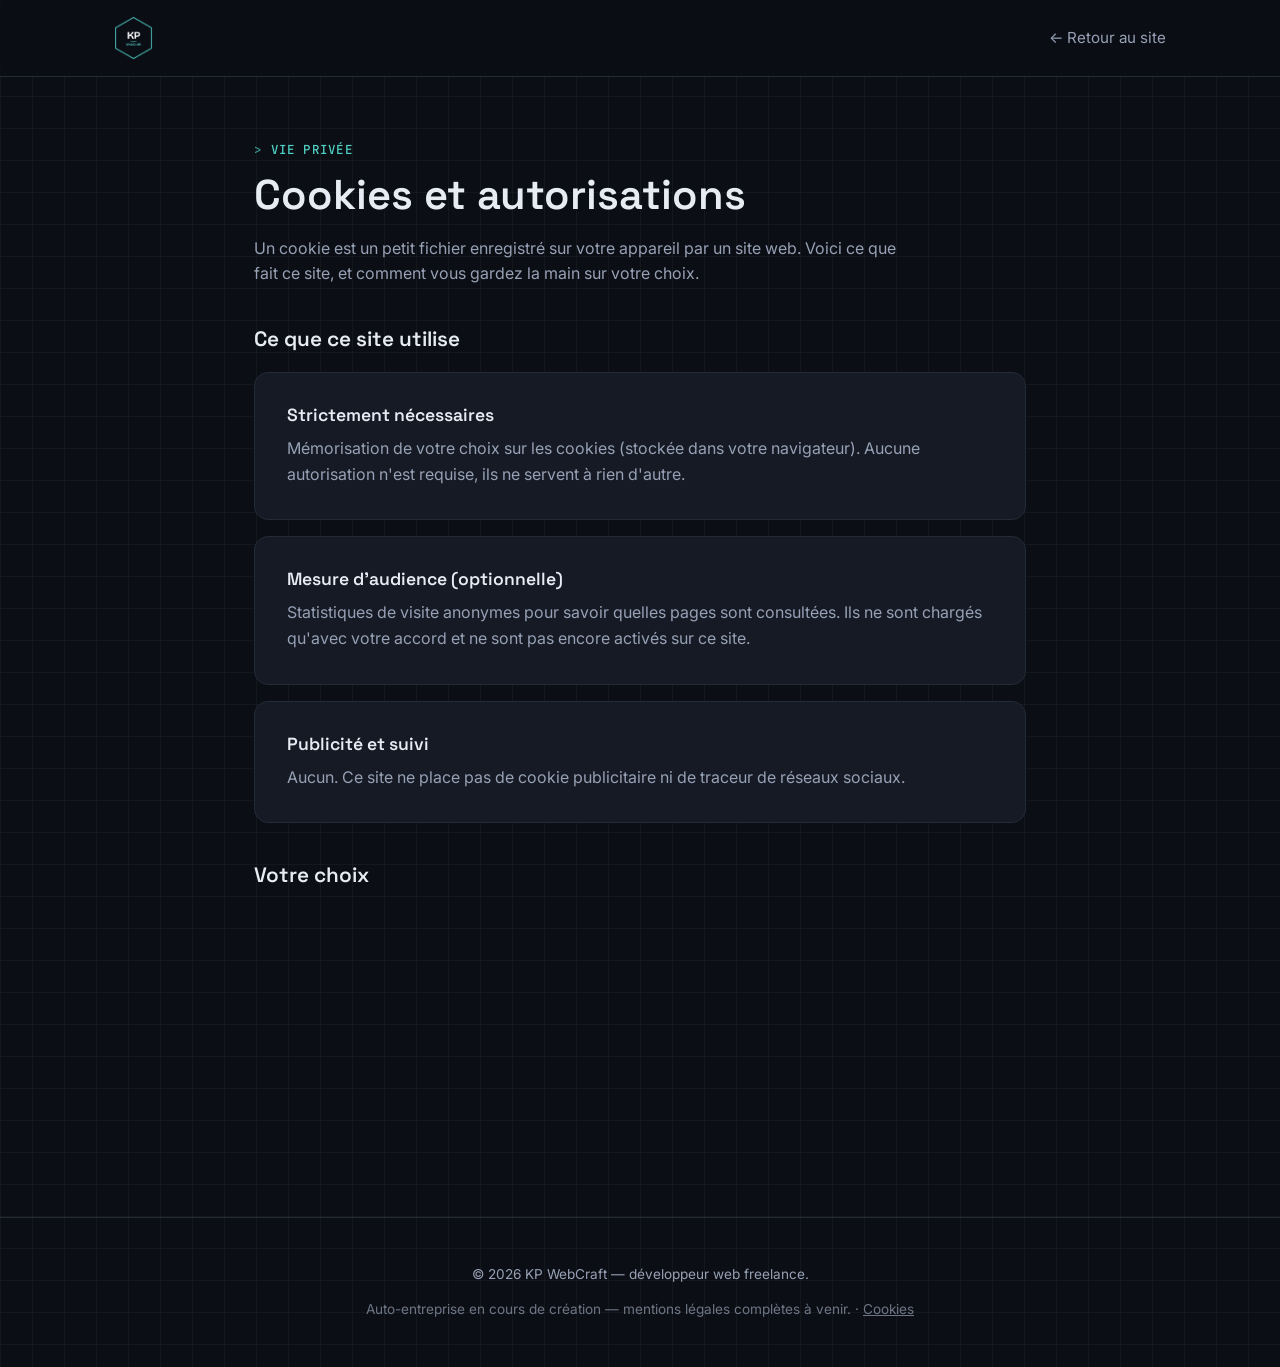
<file: cookies.html>
<!DOCTYPE html>
<html lang="fr">
<head>
  <meta charset="UTF-8" />
  <meta name="viewport" content="width=device-width, initial-scale=1.0" />
  <title>Cookies — KP WebCraft</title>
  <meta name="description" content="Informations sur l'utilisation des cookies sur le site KP WebCraft et gestion de votre choix." />
  <link rel="icon" href="favicon.ico?v=4" sizes="any" />
  <link rel="icon" href="image/favicon-32x32.png?v=4" type="image/png" sizes="32x32" />
  <link rel="apple-touch-icon" href="image/apple-touch-icon.png?v=4" />
  <meta name="theme-color" content="#0b0e14" />
  <link rel="stylesheet" href="styles.css?v=2" />
  <link rel="preconnect" href="https://fonts.googleapis.com" />
  <link rel="preconnect" href="https://fonts.gstatic.com" crossorigin />
  <link href="https://fonts.googleapis.com/css2?family=Space+Grotesk:wght@500;600;700&family=JetBrains+Mono:wght@400;500&family=Inter:wght@400;500;600&display=swap" rel="stylesheet" />
</head>
<body>

  <header class="navbar">
    <div class="nav-inner">
      <a href="index.html" class="logo"><img src="image/kp-webcraft-icon.png" alt="KP WebCraft" class="logo-img" /></a>
      <nav>
        <ul>
          <li><a href="index.html">← Retour au site</a></li>
        </ul>
      </nav>
    </div>
  </header>

  <main>
    <section class="section legal-page">
      <p class="section-eyebrow">Vie privée</p>
      <h1 class="quote-title">Cookies et autorisations</h1>
      <p class="quote-intro">
        Un cookie est un petit fichier enregistré sur votre appareil par un site web. Voici ce que fait
        ce site, et comment vous gardez la main sur votre choix.
      </p>

      <h2>Ce que ce site utilise</h2>
      <div class="cards cookie-table">
        <article class="card">
          <h3>Strictement nécessaires</h3>
          <p>Mémorisation de votre choix sur les cookies (stockée dans votre navigateur). Aucune autorisation n'est requise, ils ne servent à rien d'autre.</p>
        </article>
        <article class="card">
          <h3>Mesure d'audience (optionnelle)</h3>
          <p>Statistiques de visite anonymes pour savoir quelles pages sont consultées. Ils ne sont chargés qu'avec votre accord et ne sont pas encore activés sur ce site.</p>
        </article>
        <article class="card">
          <h3>Publicité et suivi</h3>
          <p>Aucun. Ce site ne place pas de cookie publicitaire ni de traceur de réseaux sociaux.</p>
        </article>
      </div>

      <h2>Votre choix</h2>
      <p class="cookie-status">Choix actuel : <strong id="cookie-status">non défini</strong></p>
      <div class="hero-actions">
        <button type="button" class="btn btn-primary" data-cookie-choice="accepted">Accepter les cookies optionnels</button>
        <button type="button" class="btn btn-ghost" data-cookie-choice="refused">Tout refuser</button>
      </div>
      <p class="pricing-note">
        Votre choix est conservé dans votre navigateur et peut être modifié à tout moment depuis cette page.
        Des services tiers (polices Google, icônes de technologies, envoi du formulaire) peuvent recevoir votre adresse IP
        lors du chargement de la page ; consultez leurs politiques respectives pour plus de détails.
      </p>
    </section>
  </main>

  <footer class="site-footer">
    <p>© 2026 KP WebCraft — développeur web freelance.</p>
    <p class="legal-note">Auto-entreprise en cours de création — mentions légales complètes à venir. · <a href="cookies.html">Cookies</a></p>
  </footer>

  <script src="script.js?v=2"></script>
</body>
</html>
</file>
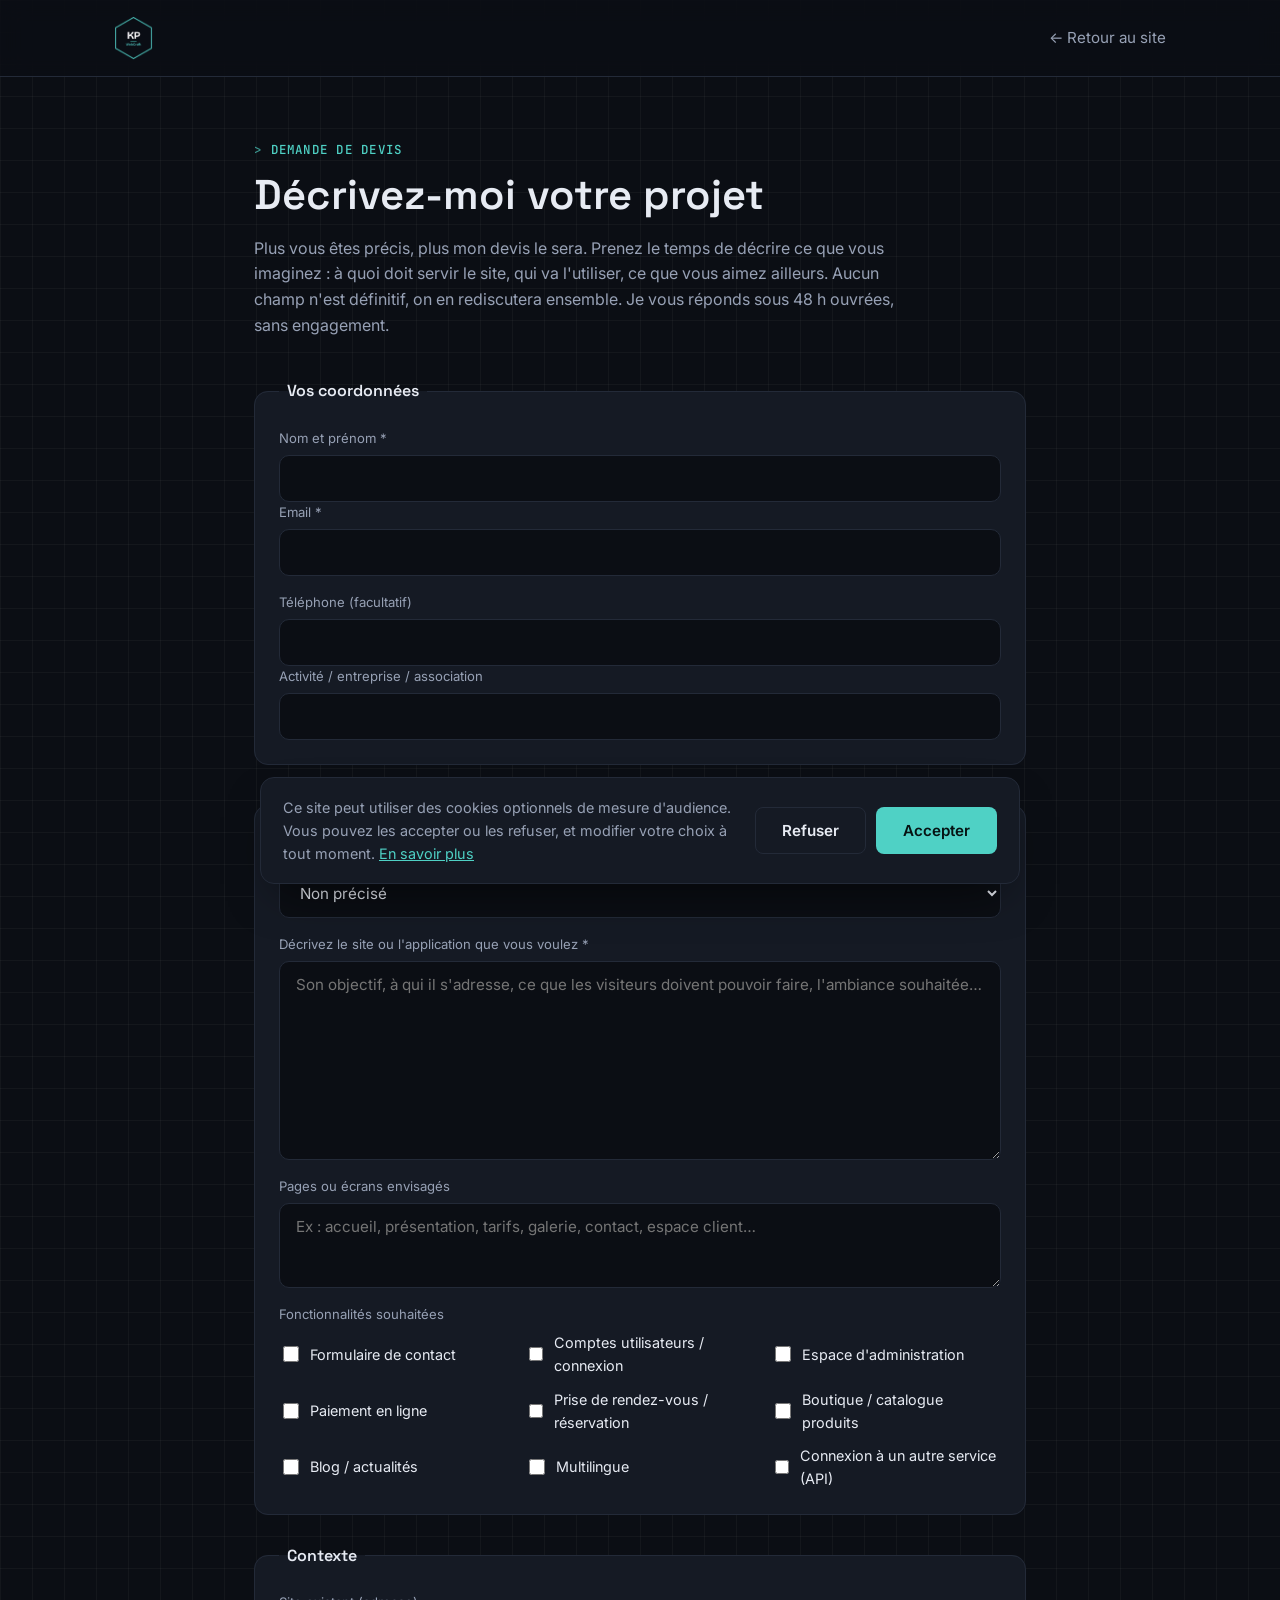
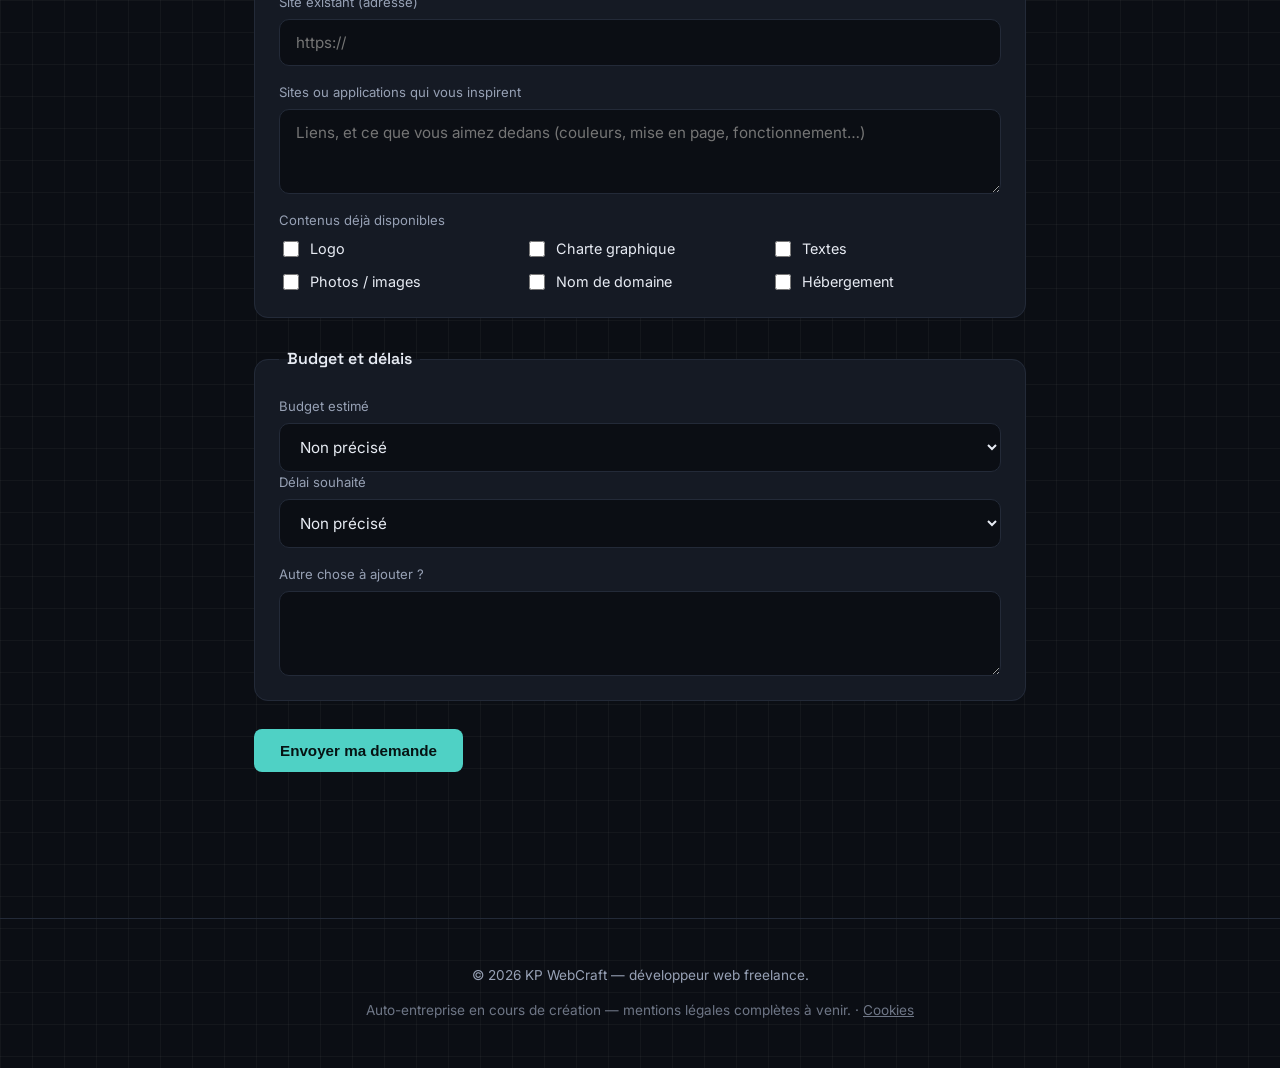
<file: devis.html>
<!DOCTYPE html>
<html lang="fr">
<head>
  <meta charset="UTF-8" />
  <meta name="viewport" content="width=device-width, initial-scale=1.0" />
  <title>Demander un devis — KP WebCraft</title>
  <meta name="description" content="Décrivez votre projet de site ou d'application web à KP WebCraft pour recevoir un devis détaillé et sans engagement." />
  <link rel="icon" href="favicon.ico?v=4" sizes="any" />
  <link rel="icon" href="image/favicon-32x32.png?v=4" type="image/png" sizes="32x32" />
  <link rel="apple-touch-icon" href="image/apple-touch-icon.png?v=4" />
  <meta name="theme-color" content="#0b0e14" />
  <link rel="stylesheet" href="styles.css?v=2" />
  <link rel="preconnect" href="https://fonts.googleapis.com" />
  <link rel="preconnect" href="https://fonts.gstatic.com" crossorigin />
  <link href="https://fonts.googleapis.com/css2?family=Space+Grotesk:wght@500;600;700&family=JetBrains+Mono:wght@400;500&family=Inter:wght@400;500;600&display=swap" rel="stylesheet" />
</head>
<body>

  <header class="navbar">
    <div class="nav-inner">
      <a href="index.html" class="logo"><img src="image/kp-webcraft-icon.png" alt="KP WebCraft" class="logo-img" /></a>
      <nav>
        <ul>
          <li><a href="index.html">← Retour au site</a></li>
        </ul>
      </nav>
    </div>
  </header>

  <main>
    <section class="section quote-page">
      <p class="section-eyebrow">Demande de devis</p>
      <h1 class="quote-title">Décrivez-moi votre projet</h1>
      <p class="quote-intro">
        Plus vous êtes précis, plus mon devis le sera. Prenez le temps de décrire ce que vous imaginez :
        à quoi doit servir le site, qui va l'utiliser, ce que vous aimez ailleurs. Aucun champ n'est
        définitif, on en rediscutera ensemble. Je vous réponds sous 48 h ouvrées, sans engagement.
      </p>

      <form id="contact-form" class="quote-form">
        <fieldset>
          <legend>Vos coordonnées</legend>
          <div class="form-field-row">
            <div class="form-field">
              <label for="from_name">Nom et prénom *</label>
              <input id="from_name" type="text" name="from_name" autocomplete="name" required />
            </div>
            <div class="form-field">
              <label for="reply_to">Email *</label>
              <input id="reply_to" type="email" name="reply_to" autocomplete="email" required />
            </div>
          </div>
          <div class="form-field-row">
            <div class="form-field">
              <label for="phone">Téléphone (facultatif)</label>
              <input id="phone" type="tel" name="phone" autocomplete="tel" />
            </div>
            <div class="form-field">
              <label for="organization">Activité / entreprise / association</label>
              <input id="organization" type="text" name="organization" autocomplete="organization" />
            </div>
          </div>
        </fieldset>

        <fieldset>
          <legend>Votre projet</legend>
          <div class="form-field">
            <label for="project_type">Type de projet</label>
            <select id="project_type" name="project_type">
              <option value="Non précisé">Non précisé</option>
              <option value="Landing page / mini-site simple">Landing page / mini-site simple</option>
              <option value="Application sur-mesure">Application sur-mesure</option>
              <option value="Application complexe">Application complexe</option>
              <option value="Refonte d'un site existant">Refonte d'un site existant</option>
              <option value="Maintenance / évolutions">Maintenance / évolutions</option>
              <option value="Autre / je ne sais pas encore">Autre / je ne sais pas encore</option>
            </select>
          </div>
          <div class="form-field">
            <label for="description">Décrivez le site ou l'application que vous voulez *</label>
            <textarea id="description" name="description" rows="9" required
              placeholder="Son objectif, à qui il s'adresse, ce que les visiteurs doivent pouvoir faire, l'ambiance souhaitée…"></textarea>
          </div>
          <div class="form-field">
            <label for="pages">Pages ou écrans envisagés</label>
            <textarea id="pages" name="pages" rows="3"
              placeholder="Ex : accueil, présentation, tarifs, galerie, contact, espace client…"></textarea>
          </div>
          <div class="form-field">
            <span class="field-label">Fonctionnalités souhaitées</span>
            <div class="check-grid">
              <label><input type="checkbox" name="features" value="Formulaire de contact" /> Formulaire de contact</label>
              <label><input type="checkbox" name="features" value="Comptes utilisateurs / connexion" /> Comptes utilisateurs / connexion</label>
              <label><input type="checkbox" name="features" value="Espace d'administration" /> Espace d'administration</label>
              <label><input type="checkbox" name="features" value="Paiement en ligne" /> Paiement en ligne</label>
              <label><input type="checkbox" name="features" value="Prise de rendez-vous / réservation" /> Prise de rendez-vous / réservation</label>
              <label><input type="checkbox" name="features" value="Boutique / catalogue produits" /> Boutique / catalogue produits</label>
              <label><input type="checkbox" name="features" value="Blog / actualités" /> Blog / actualités</label>
              <label><input type="checkbox" name="features" value="Multilingue" /> Multilingue</label>
              <label><input type="checkbox" name="features" value="Connexion à un autre service (API)" /> Connexion à un autre service (API)</label>
            </div>
          </div>
        </fieldset>

        <fieldset>
          <legend>Contexte</legend>
          <div class="form-field">
            <label for="existing_site">Site existant (adresse)</label>
            <input id="existing_site" type="text" name="existing_site" placeholder="https://" />
          </div>
          <div class="form-field">
            <label for="references">Sites ou applications qui vous inspirent</label>
            <textarea id="references" name="references" rows="3"
              placeholder="Liens, et ce que vous aimez dedans (couleurs, mise en page, fonctionnement…)"></textarea>
          </div>
          <div class="form-field">
            <span class="field-label">Contenus déjà disponibles</span>
            <div class="check-grid">
              <label><input type="checkbox" name="assets" value="Logo" /> Logo</label>
              <label><input type="checkbox" name="assets" value="Charte graphique" /> Charte graphique</label>
              <label><input type="checkbox" name="assets" value="Textes" /> Textes</label>
              <label><input type="checkbox" name="assets" value="Photos / images" /> Photos / images</label>
              <label><input type="checkbox" name="assets" value="Nom de domaine" /> Nom de domaine</label>
              <label><input type="checkbox" name="assets" value="Hébergement" /> Hébergement</label>
            </div>
          </div>
        </fieldset>

        <fieldset>
          <legend>Budget et délais</legend>
          <div class="form-field-row">
            <div class="form-field">
              <label for="budget">Budget estimé</label>
              <select id="budget" name="budget">
                <option value="Non précisé">Non précisé</option>
                <option value="Moins de 1 000 €">Moins de 1 000 €</option>
                <option value="1 000 – 5 000 €">1 000 – 5 000 €</option>
                <option value="5 000 – 15 000 €">5 000 – 15 000 €</option>
                <option value="15 000 € et plus">15 000 € et plus</option>
                <option value="À définir ensemble">À définir ensemble</option>
              </select>
            </div>
            <div class="form-field">
              <label for="deadline">Délai souhaité</label>
              <select id="deadline" name="deadline">
                <option value="Non précisé">Non précisé</option>
                <option value="Le plus tôt possible">Le plus tôt possible</option>
                <option value="Dans le mois">Dans le mois</option>
                <option value="Dans 2 à 3 mois">Dans 2 à 3 mois</option>
                <option value="Pas de contrainte">Pas de contrainte</option>
              </select>
            </div>
          </div>
          <div class="form-field">
            <label for="notes">Autre chose à ajouter ?</label>
            <textarea id="notes" name="notes" rows="3"></textarea>
          </div>
        </fieldset>

        <div class="form-field honeypot-field" aria-hidden="true">
          <label for="company">Ne pas remplir ce champ</label>
          <input id="company" type="text" name="company" tabindex="-1" autocomplete="off" />
        </div>
        <input type="hidden" name="message" id="message-full" />

        <button type="submit" class="btn btn-primary">Envoyer ma demande</button>
        <p id="form-message"></p>
      </form>
    </section>
  </main>

  <footer class="site-footer">
    <p>© 2026 KP WebCraft — développeur web freelance.</p>
    <p class="legal-note">Auto-entreprise en cours de création — mentions légales complètes à venir. · <a href="cookies.html">Cookies</a></p>
  </footer>

  <script src="https://cdn.emailjs.com/dist/email.min.js"></script>
  <script src="script.js?v=2"></script>
</body>
</html>
</file>
<file: styles.css>
:root {
  --bg: #0b0e14;
  --bg-alt: #10141d;
  --surface: #151a24;
  --border: #232a38;
  --text: #e7ebf3;
  --text-muted: #97a1b5;
  --accent: #4fd1c5;
  --accent-soft: rgba(79, 209, 197, 0.12);
  --radius: 14px;
  --max-width: 1100px;
  --font-mono: "JetBrains Mono", ui-monospace, monospace;
}

* {
  box-sizing: border-box;
}

html {
  scroll-behavior: smooth;
}

body {
  margin: 0;
  background: var(--bg);
  background-image:
    linear-gradient(rgba(255, 255, 255, 0.035) 1px, transparent 1px),
    linear-gradient(90deg, rgba(255, 255, 255, 0.035) 1px, transparent 1px);
  background-size: 32px 32px;
  color: var(--text);
  font-family: "Inter", system-ui, sans-serif;
  line-height: 1.6;
}

h1, h2, h3, .logo {
  font-family: "Space Grotesk", "Inter", sans-serif;
  font-weight: 600;
  line-height: 1.2;
  margin: 0;
}

a {
  color: inherit;
  text-decoration: none;
}

img {
  max-width: 100%;
  display: block;
}

.section {
  max-width: var(--max-width);
  margin: 0 auto;
  padding: 90px 24px;
}

.section-eyebrow,
.eyebrow {
  font-family: var(--font-mono);
  text-transform: uppercase;
  letter-spacing: 0.1em;
  font-size: 0.78rem;
  color: var(--accent);
  font-weight: 500;
  margin: 0 0 10px;
}

.section-eyebrow::before,
.eyebrow::before {
  content: "> ";
  opacity: 0.7;
}

.section h2 {
  font-size: clamp(1.6rem, 2.5vw, 2.2rem);
  margin-bottom: 36px;
}

/* Navbar */
.navbar {
  position: fixed;
  top: 0;
  left: 0;
  right: 0;
  z-index: 100;
  background: rgba(11, 14, 20, 0.75);
  backdrop-filter: blur(12px);
  border-bottom: 1px solid var(--border);
}

.nav-inner {
  max-width: var(--max-width);
  margin: 0 auto;
  padding: 16px 24px;
  display: flex;
  align-items: center;
  justify-content: space-between;
}

.logo {
  font-size: 1.2rem;
  display: flex;
  align-items: center;
}

.logo-img {
  height: 44px;
  width: auto;
  display: block;
}

.navbar nav ul {
  list-style: none;
  display: flex;
  align-items: center;
  gap: 28px;
  margin: 0;
  padding: 0;
}

.navbar nav a {
  font-size: 0.95rem;
  color: var(--text-muted);
  transition: color 0.2s ease;
}

.navbar nav a:hover,
.navbar nav a.active {
  color: var(--text);
}

.nav-toggle {
  display: none;
  flex-direction: column;
  justify-content: center;
  gap: 5px;
  width: 36px;
  height: 36px;
  background: transparent;
  border: 1px solid var(--border);
  border-radius: 8px;
  cursor: pointer;
  padding: 0;
}

.nav-toggle-bar {
  display: block;
  width: 18px;
  height: 2px;
  margin: 0 auto;
  background: var(--text);
  transition: transform 0.2s ease, opacity 0.2s ease;
}

.nav-toggle[aria-expanded="true"] .nav-toggle-bar:nth-child(1) {
  transform: translateY(7px) rotate(45deg);
}

.nav-toggle[aria-expanded="true"] .nav-toggle-bar:nth-child(2) {
  opacity: 0;
}

.nav-toggle[aria-expanded="true"] .nav-toggle-bar:nth-child(3) {
  transform: translateY(-7px) rotate(-45deg);
}

.nav-cta {
  background: var(--accent);
  color: #061313 !important;
  padding: 8px 16px;
  border-radius: 8px;
  font-weight: 600;
}

/* Hero */
.hero {
  max-width: var(--max-width);
  margin: 0 auto;
  padding: 160px 24px 100px;
  display: grid;
  grid-template-columns: 1.2fr 0.8fr;
  gap: 40px;
  align-items: center;
}

.hero h1 {
  font-size: clamp(2rem, 4vw, 3.2rem);
  margin: 14px 0 20px;
}

.accent {
  color: var(--accent);
}

.hero-text {
  color: var(--text-muted);
  font-size: 1.05rem;
  max-width: 46ch;
  margin-bottom: 32px;
}

.hero-actions {
  display: flex;
  gap: 16px;
  flex-wrap: wrap;
}

.btn {
  display: inline-block;
  padding: 13px 26px;
  border-radius: 8px;
  font-weight: 600;
  font-size: 0.95rem;
  transition: transform 0.15s ease, background 0.2s ease, border-color 0.2s ease;
}

.btn-primary {
  background: var(--accent);
  color: #061313;
}

.btn-primary:hover {
  transform: translateY(-2px);
}

.btn-ghost {
  border: 1px solid var(--border);
  color: var(--text);
}

.btn-ghost:hover {
  border-color: var(--accent);
  color: var(--accent);
}

.hero-visual {
  position: relative;
  display: flex;
  align-items: center;
  justify-content: center;
}

.glow {
  position: absolute;
  width: 280px;
  height: 280px;
  background: var(--accent);
  filter: blur(90px);
  opacity: 0.25;
  border-radius: 50%;
}

.code-mock {
  position: relative;
  z-index: 1;
  width: 100%;
  max-width: 380px;
  background: var(--surface);
  border: 1px solid var(--border);
  border-radius: var(--radius);
  overflow: hidden;
  box-shadow: 0 20px 50px -20px rgba(0, 0, 0, 0.6);
}

.code-mock-body {
  margin: 0;
  padding: 20px;
  font-family: var(--font-mono);
  font-size: 0.8rem;
  line-height: 1.7;
  color: var(--text);
  text-align: left;
  overflow-x: auto;
}

.code-mock-body .tok-kw {
  color: #c792ea;
}

.code-mock-body .tok-fn {
  color: var(--accent);
}

.code-mock-body .tok-str {
  color: #ffcb6b;
}

.code-mock-body .tok-tag {
  color: var(--accent);
}

/* Cards */
.cards {
  display: grid;
  gap: 24px;
}

.services-grid {
  grid-template-columns: repeat(auto-fit, minmax(260px, 1fr));
}

.card {
  background: var(--surface);
  border: 1px solid var(--border);
  border-radius: var(--radius);
  padding: 32px;
}

.card h3 {
  font-size: 1.1rem;
  margin-bottom: 10px;
}

.card p {
  color: var(--text-muted);
  margin: 0;
}

/* Pricing */
.pricing-intro {
  color: var(--text-muted);
  max-width: 65ch;
  margin: -20px 0 32px;
}

.pricing-grid {
  grid-template-columns: repeat(3, minmax(220px, 1fr));
}

.pricing-maintenance {
  margin-top: 24px;
  display: flex;
  align-items: center;
  justify-content: space-between;
  gap: 24px;
  flex-wrap: wrap;
}

.pricing-maintenance-info p {
  color: var(--text-muted);
  font-size: 0.92rem;
  margin: 4px 0 0;
}

.pricing-maintenance .price {
  margin: 0;
  white-space: nowrap;
}

.pricing-card h3 {
  font-size: 1.1rem;
  margin-bottom: 6px;
}

.pricing-subtext {
  color: var(--text-muted);
  font-size: 0.85rem;
  margin: 0 0 14px;
}

.pricing-card .price {
  font-family: "Space Grotesk", sans-serif;
  font-size: 1.3rem;
  font-weight: 700;
  color: var(--accent);
  margin: 0 0 12px;
}

.pricing-card p:last-child {
  color: var(--text-muted);
  font-size: 0.92rem;
  margin: 0;
}

.pricing-note {
  color: var(--text-muted);
  font-size: 0.9rem;
  margin-top: 20px;
  max-width: 65ch;
}

.pricing-note a {
  color: var(--accent);
  text-decoration: underline;
}

/* Stack */
.stack-section {
  overflow-x: hidden;
}

.stack-intro {
  color: var(--text-muted);
  max-width: 60ch;
  margin: -20px 0 40px;
}

.marquee {
  width: 100%;
  overflow-x: hidden;
  overflow-y: visible;
  padding-top: 10px;
  -webkit-mask-image: linear-gradient(to right, transparent, black 8%, black 92%, transparent);
  mask-image: linear-gradient(to right, transparent, black 8%, black 92%, transparent);
}

.marquee-track {
  display: flex;
  width: max-content;
  gap: 24px;
  animation: marquee-scroll 26s linear infinite;
}

@keyframes marquee-scroll {
  from {
    transform: translateX(0);
  }
  to {
    transform: translateX(-50%);
  }
}

.stack-item {
  flex: 0 0 auto;
  width: 150px;
  text-align: center;
  background: linear-gradient(180deg, var(--surface), var(--bg-alt));
  border: 1px solid var(--border);
  border-radius: var(--radius);
  padding: 28px 10px;
  transition: border-color 0.25s ease, transform 0.25s ease, box-shadow 0.25s ease;
}

.stack-item:hover {
  border-color: var(--accent);
  transform: translateY(-6px);
  box-shadow: 0 12px 30px -12px var(--accent-soft);
}

.stack-item img {
  width: 46px;
  height: 46px;
  margin: 0 auto 14px;
  object-fit: contain;
  filter: grayscale(1) opacity(0.6);
  transition: filter 0.25s ease;
}

.stack-item:hover img {
  filter: grayscale(0) opacity(1);
}

.stack-item span {
  font-size: 0.85rem;
  color: var(--text-muted);
}

/* Projects */
.projects-grid {
  grid-template-columns: repeat(auto-fit, minmax(280px, 1fr));
}

.project-card {
  background: var(--surface);
  border: 1px solid var(--border);
  border-radius: var(--radius);
  overflow: hidden;
}

.project-chrome {
  display: flex;
  align-items: center;
  gap: 6px;
  padding: 10px 14px;
  background: var(--bg-alt);
  border-bottom: 1px solid var(--border);
}

.chrome-dot {
  width: 8px;
  height: 8px;
  border-radius: 50%;
  background: var(--border);
}

.chrome-url {
  font-family: var(--font-mono);
  font-size: 0.72rem;
  color: var(--text-muted);
  margin-left: 8px;
}

.project-card img {
  width: 100%;
  height: 180px;
  object-fit: cover;
  border-bottom: 1px solid var(--border);
}

.project-info {
  padding: 22px;
}

.project-info h3 {
  font-size: 1.05rem;
  margin-bottom: 8px;
}

.project-info p {
  color: var(--text-muted);
  margin: 0;
  font-size: 0.92rem;
}

.project-tags {
  display: flex;
  gap: 8px;
  flex-wrap: wrap;
  margin-top: 14px;
}

.project-tags .tag {
  font-family: var(--font-mono);
  font-size: 0.7rem;
  color: var(--accent);
  border: 1px solid var(--border);
  padding: 4px 10px;
  border-radius: 4px;
}

/* Process */
.process-grid {
  display: grid;
  grid-template-columns: repeat(auto-fit, minmax(200px, 1fr));
  gap: 28px;
}

.step-number {
  color: var(--accent);
  font-family: "Space Grotesk", sans-serif;
  font-size: 1.4rem;
  font-weight: 700;
}

.process-step h3 {
  margin: 10px 0 8px;
  font-size: 1.05rem;
}

.process-step p {
  color: var(--text-muted);
  margin: 0;
  font-size: 0.92rem;
}

/* FAQ */
.faq-list {
  display: flex;
  flex-direction: column;
  gap: 12px;
  max-width: 720px;
}

.faq-item {
  background: var(--surface);
  border: 1px solid var(--border);
  border-radius: 10px;
  padding: 16px 20px;
}

.faq-item summary {
  display: flex;
  align-items: center;
  justify-content: space-between;
  gap: 12px;
  cursor: pointer;
  list-style: none;
}

.faq-item summary::-webkit-details-marker {
  display: none;
}

.faq-question {
  font-size: 1rem;
  margin: 0;
}

.faq-icon {
  width: 20px;
  height: 20px;
  flex-shrink: 0;
  color: var(--accent);
  transition: transform 0.25s ease;
}

.faq-item[open] .faq-icon {
  transform: rotate(180deg);
}

.faq-answer {
  padding-top: 14px;
  color: var(--text-muted);
  font-size: 0.92rem;
  line-height: 1.6;
  margin: 0;
}

/* About */
.about-text {
  color: var(--text-muted);
  max-width: 70ch;
  font-size: 1.02rem;
}

/* Contact */
#contact-form {
  display: flex;
  flex-direction: column;
  gap: 16px;
  max-width: 560px;
}

.form-field {
  display: flex;
  flex-direction: column;
}

.form-field label {
  font-size: 0.82rem;
  color: var(--text-muted);
  margin-bottom: 6px;
}

.form-field-row {
  flex-direction: row;
  gap: 16px;
}

.form-field-row .form-field {
  flex: 1;
}

.honeypot-field {
  position: absolute;
  left: -9999px;
  width: 1px;
  height: 1px;
  overflow: hidden;
}

#contact-form input,
#contact-form select,
#contact-form textarea {
  background: var(--surface);
  border: 1px solid var(--border);
  border-radius: 10px;
  padding: 13px 16px;
  color: var(--text);
  font-family: inherit;
  font-size: 0.95rem;
  resize: vertical;
}

#contact-form select {
  cursor: pointer;
}

#contact-form input:focus,
#contact-form select:focus,
#contact-form textarea:focus {
  outline: none;
  border-color: var(--accent);
  box-shadow: 0 0 0 3px var(--accent-soft);
}

#contact-form button {
  align-self: flex-start;
  border: none;
  cursor: pointer;
}

#form-message {
  margin-top: 14px;
  font-size: 0.9rem;
}

/* Page devis */
.quote-page {
  padding-top: 140px;
  max-width: 820px;
}

.quote-title {
  font-size: clamp(1.8rem, 3.5vw, 2.6rem);
  margin-bottom: 16px;
}

.quote-intro {
  color: var(--text-muted);
  max-width: 65ch;
  margin: 0 0 40px;
}

#contact-form.quote-form {
  max-width: none;
  gap: 28px;
}

.quote-form fieldset {
  border: 1px solid var(--border);
  border-radius: var(--radius);
  background: var(--surface);
  padding: 24px;
  margin: 0;
  display: flex;
  flex-direction: column;
  gap: 16px;
  min-width: 0;
}

.quote-form legend {
  font-family: "Space Grotesk", "Inter", sans-serif;
  font-weight: 600;
  padding: 0 8px;
}

.quote-form .form-field label,
.field-label {
  font-size: 0.82rem;
  color: var(--text-muted);
  margin-bottom: 6px;
  display: block;
}

#contact-form.quote-form fieldset input,
#contact-form.quote-form fieldset select,
#contact-form.quote-form fieldset textarea {
  background: var(--bg);
}

.check-grid {
  display: grid;
  grid-template-columns: repeat(auto-fit, minmax(230px, 1fr));
  gap: 10px 16px;
}

.quote-form .check-grid label {
  display: flex;
  align-items: center;
  gap: 8px;
  margin: 0;
  font-size: 0.9rem;
  color: var(--text);
  cursor: pointer;
}

#contact-form.quote-form .check-grid input[type="checkbox"] {
  width: 16px;
  height: 16px;
  padding: 0;
  accent-color: var(--accent);
}

/* Section contact (accueil) */
.contact-cta p {
  color: var(--text-muted);
  max-width: 60ch;
  margin: 0 0 28px;
}

/* Footer */
.site-footer {
  border-top: 1px solid var(--border);
  padding: 32px 24px;
  text-align: center;
  color: var(--text-muted);
  font-size: 0.85rem;
}

.legal-note {
  margin-top: 6px;
  opacity: 0.7;
}

/* Scroll reveal */
@media (prefers-reduced-motion: no-preference) {
  .reveal {
    opacity: 0;
    transform: translateY(28px);
    transition: opacity 0.6s ease, transform 0.6s ease;
  }

  .reveal.visible {
    opacity: 1;
    transform: translateY(0);
  }
}

/* Responsive */
@media (max-width: 860px) {
  .hero {
    grid-template-columns: 1fr;
    padding-top: 130px;
    text-align: center;
  }

  .hero-actions {
    justify-content: center;
  }

  .hero-visual {
    order: -1;
  }
}

@media (max-width: 900px) {
  .nav-toggle {
    display: flex;
  }

  .navbar nav {
    position: absolute;
    top: 100%;
    left: 0;
    right: 0;
    background: var(--bg-alt);
    border-bottom: 1px solid var(--border);
    max-height: 0;
    overflow: hidden;
    transition: max-height 0.25s ease;
  }

  .navbar nav.open {
    max-height: 320px;
  }

  .navbar nav ul {
    flex-direction: column;
    align-items: flex-start;
    gap: 4px;
    padding: 16px 24px 24px;
  }

  .navbar nav ul li {
    width: 100%;
  }

  .navbar nav a {
    display: block;
    padding: 10px 0;
  }

  .nav-cta {
    display: inline-block;
    margin-top: 6px;
  }
}

@media (max-width: 640px) {
  .section {
    padding: 60px 20px;
  }

  .form-field-row {
    flex-direction: column;
    gap: 16px;
  }

  .pricing-grid {
    grid-template-columns: 1fr;
  }

  .pricing-maintenance {
    flex-direction: column;
    align-items: flex-start;
  }
}

/* Cookies */
.legal-page {
  padding-top: 140px;
  max-width: 820px;
}

.legal-page h2 {
  font-size: 1.3rem;
  margin: 40px 0 20px;
}

.cookie-table {
  grid-template-columns: 1fr;
  gap: 16px;
}

.cookie-status {
  color: var(--text-muted);
  margin: 0 0 20px;
}

.cookie-status strong {
  color: var(--text);
}

.legal-note a {
  text-decoration: underline;
}

#cookie-banner {
  position: fixed;
  left: 16px;
  right: 16px;
  bottom: 16px;
  z-index: 200;
  max-width: 760px;
  margin: 0 auto;
  display: flex;
  align-items: center;
  justify-content: space-between;
  gap: 20px;
  flex-wrap: wrap;
  background: var(--surface);
  border: 1px solid var(--border);
  border-radius: var(--radius);
  padding: 18px 22px;
  box-shadow: 0 20px 50px -20px rgba(0, 0, 0, 0.7);
}

#cookie-banner p {
  margin: 0;
  flex: 1 1 320px;
  font-size: 0.9rem;
  color: var(--text-muted);
}

#cookie-banner a {
  color: var(--accent);
  text-decoration: underline;
}

.cookie-actions {
  display: flex;
  gap: 10px;
}

.cookie-actions .btn,
.legal-page .btn {
  border: 1px solid transparent;
  cursor: pointer;
  font-family: inherit;
}

.cookie-actions .btn-ghost,
.legal-page .btn-ghost {
  background: transparent;
  border-color: var(--border);
}
</file>
